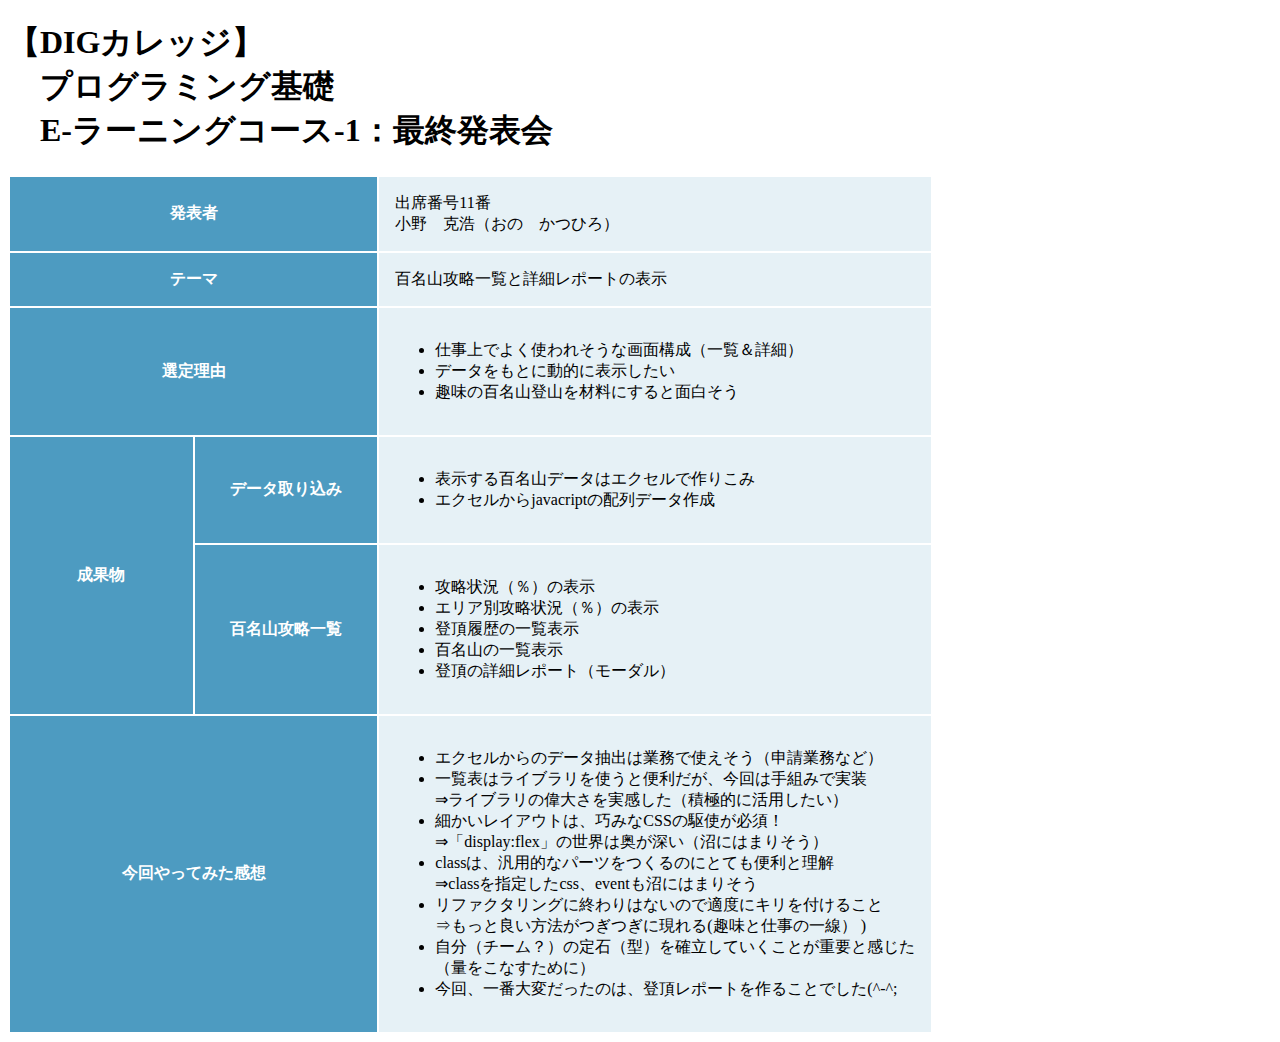
<file: index.html>
<!DOCTYPE html>
<html>
<head>
    <meta charset="UTF-8" />
    <title>【DIGカレッジ】プログラミング基礎 E-ラーニングコース-1：最終発表会</title>
    <link rel="stylesheet" href="index.css">
</head>
<body>
    <h1>【DIGカレッジ】<br>　プログラミング基礎 <br>　E-ラーニングコース-1：最終発表会</h1>
    <table class="table_design01">
        <tr>
            <th colspan="2">発表者</th>
            <td>出席番号11番<br>小野　克浩（おの　かつひろ）</td>
        </tr>
        <tr>
            <th colspan="2">テーマ</th>
            <td>百名山攻略一覧と詳細レポートの表示</td>
        </tr>
        <tr>
            <th colspan="2">選定理由</th>
            <td>
                <ul>
                    <li>仕事上でよく使われそうな画面構成（一覧＆詳細）</li>
                    <li>データをもとに動的に表示したい</li>
                    <li>趣味の百名山登山を材料にすると面白そう</li>
                </ul>
            </td>
        </tr>
        <tr>
            <th rowspan="2">成果物</th>
            <th><a href="xlsx.html" target="_blank">データ取り込み</a></th>
            <td>
                <ul>
                    <li>表示する百名山データはエクセルで作りこみ</li>
                    <li>エクセルからjavacriptの配列データ作成</li>
                </ul>
            </td>
        </tr>
        <tr>
            <th><a href="yamaList.html" target="_blank">百名山攻略一覧</a></th>
            <td>
                <ul>
                    <li>攻略状況（％）の表示</li>
                    <li>エリア別攻略状況（％）の表示</li>
                    <li>登頂履歴の一覧表示</li>
                    <li>百名山の一覧表示</li>
                    <li>登頂の詳細レポート（モーダル）</li>
                </ul>
            </td>
        </tr>
        <tr>
            <th colspan="2">今回やってみた感想</th>
            <td>
                <ul>
                    <li>エクセルからのデータ抽出は業務で使えそう（申請業務など）</li>
                    <li>一覧表はライブラリを使うと便利だが、今回は手組みで実装<br>
                    ⇒ライブラリの偉大さを実感した（積極的に活用したい）</li>
                    <li>細かいレイアウトは、巧みなCSSの駆使が必須！<br>
                        ⇒「display:flex」の世界は奥が深い（沼にはまりそう）
                    </li>
                    <li>classは、汎用的なパーツをつくるのにとても便利と理解<br>
                        ⇒classを指定したcss、eventも沼にはまりそう
                    </li>
                    <li>リファクタリングに終わりはないので適度にキリを付けること<br>
                        ⇒もっと良い方法がつぎつぎに現れる(趣味と仕事の一線）                )
                    </li>
                    <li>自分（チーム？）の定石（型）を確立していくことが重要と感じた<br>（量をこなすために）</li>
                    <li>今回、一番大変だったのは、登頂レポートを作ることでした(^-^;</li>
                </ul>
            </td>
        </tr>
    </table>
</body>
</html>
</file>
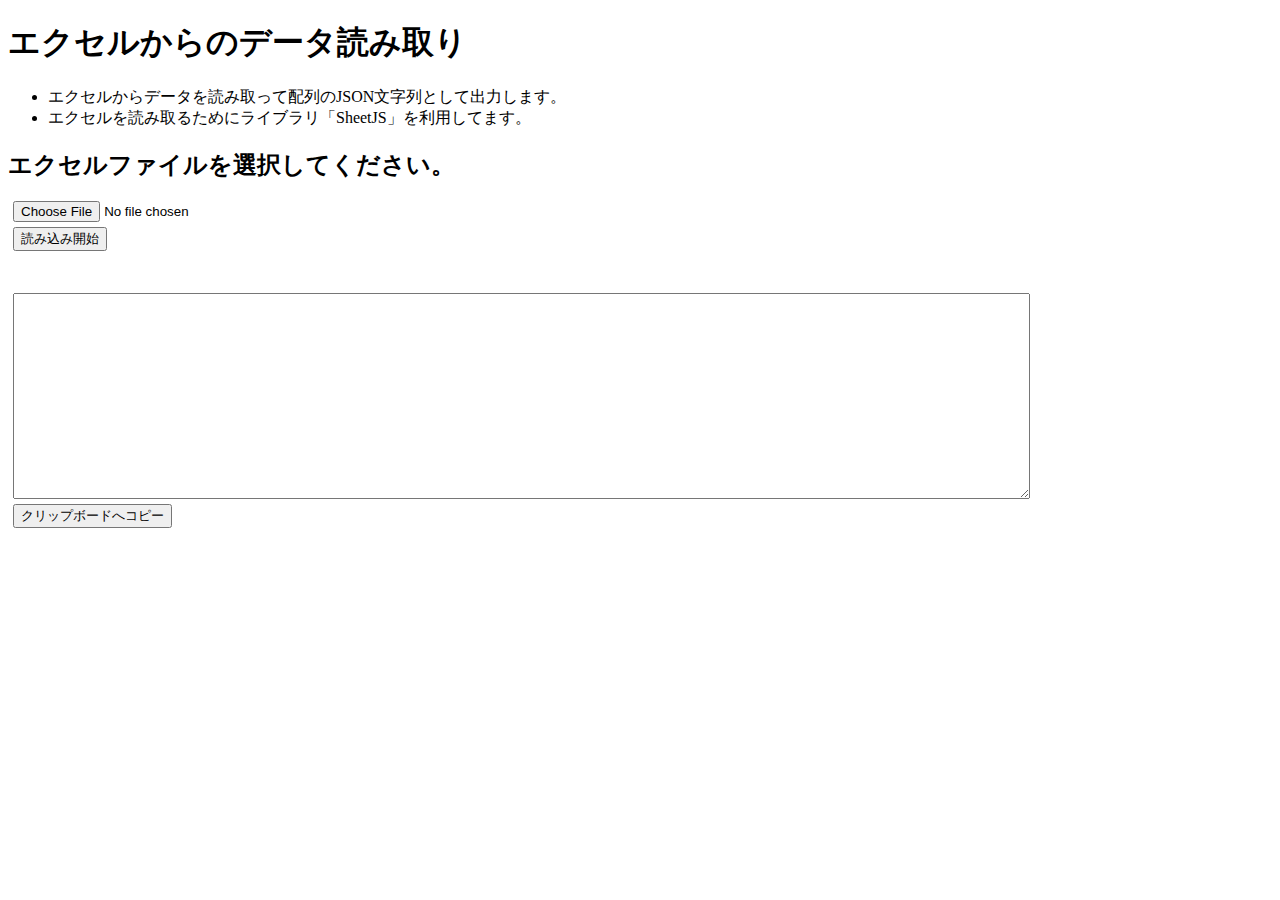
<file: xlsx.html>
<!DOCTYPE html>
<html lang="ja">
<head>
    <meta charset="UTF-8" />
    <title>エクセルからのデータ読み取り</title>
    <link rel="stylesheet" href="xlsx.css">
    <!-- <script type="text/javascript" src="script/xlsx.full.min.js"></script> -->
    <!-- use version 0.20.3 -->
    <script type="text/javascript" src="https://cdn.sheetjs.com/xlsx-0.20.3/package/dist/xlsx.full.min.js"></script>
    <script type="text/javascript" src="xlsx.js"></script>
</head>
<body>
    <h1>エクセルからのデータ読み取り</h1>
    <ul>
        <li>エクセルからデータを読み取って配列のJSON文字列として出力します。</li>
        <li>エクセルを読み取るためにライブラリ「SheetJS」を利用してます。</li>
    </ul>
    <h2>エクセルファイルを選択してください。</h2>
    <input type="file" id="file" accept=".xlsx">
    <button id = "button">読み込み開始</button>
    <div id = "message"></div>
    <textarea id="textarea"></textarea>
    <button id="copy">クリップボードへコピー</button>
   
</body>
</html>
</file>
<file: index.css>
.table_design01 {
  border-collapse: collapse;
  /* width: 100%; */
}
.table_design01 th, .table_design01 td {
  border: 2px solid #fff;
  background-color: #e6f1f6;
  padding: 1em;
}
.table_design01 th {
  background-color: #4d9bc1;
  color: #fff;
  font-weight: bold;
  text-align: center;
  width: 20%;
  min-width: 4em;
}

a{
    color:white;
    font-style: normal;
    text-decoration: none;
}

a:hover{
    color:blue;
    text-decoration: underline;
}

li:hover{
    font-weight:bold;
    background-color: yellow;
}
</file>
<file: xlsx.css>
#file   {
    display: block;
    margin:5px;
}

button  {
    display: block;
    margin:5px;
}

#message    {
    display: block;
    color: red;
    height: 2em;
    margin:5px;
}

#textarea   {
    display: block;
    width: 80%;
    height: 15em;
    margin:5px;
}
</file>
